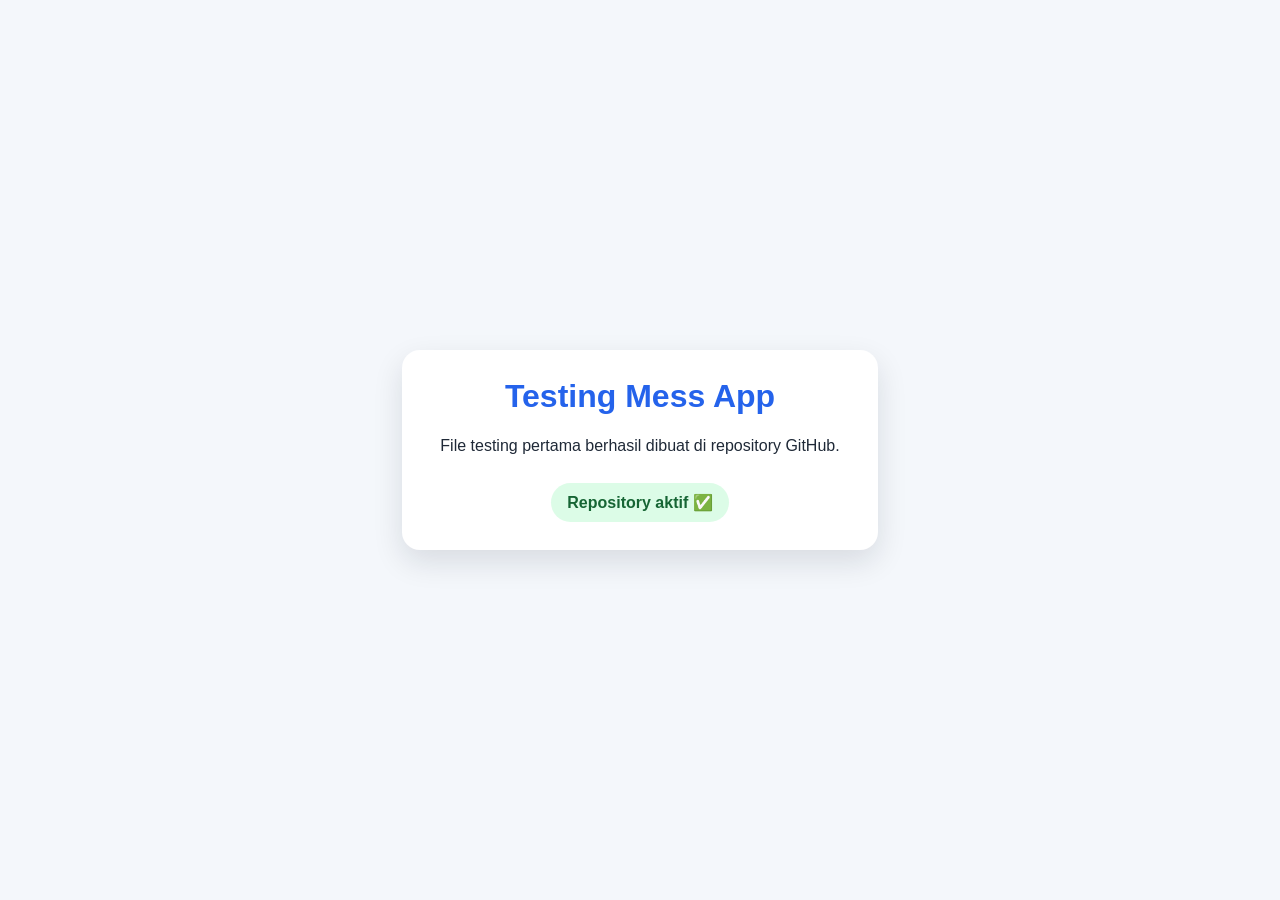
<file: testing.html>
<!DOCTYPE html>
<html lang="id">
<head>
  <meta charset="UTF-8" />
  <meta name="viewport" content="width=device-width, initial-scale=1.0" />
  <title>Testing Mess App</title>
  <style>
    body {
      font-family: Arial, sans-serif;
      background: #f4f7fb;
      color: #1f2937;
      margin: 0;
      min-height: 100vh;
      display: flex;
      align-items: center;
      justify-content: center;
    }

    .card {
      background: white;
      width: min(90%, 420px);
      padding: 28px;
      border-radius: 18px;
      box-shadow: 0 12px 30px rgba(15, 23, 42, 0.12);
      text-align: center;
    }

    h1 {
      margin-top: 0;
      color: #2563eb;
    }

    .status {
      display: inline-block;
      margin-top: 12px;
      padding: 10px 16px;
      border-radius: 999px;
      background: #dcfce7;
      color: #166534;
      font-weight: bold;
    }
  </style>
</head>
<body>
  <main class="card">
    <h1>Testing Mess App</h1>
    <p>File testing pertama berhasil dibuat di repository GitHub.</p>
    <div class="status">Repository aktif ✅</div>
  </main>
</body>
</html>
</file>
